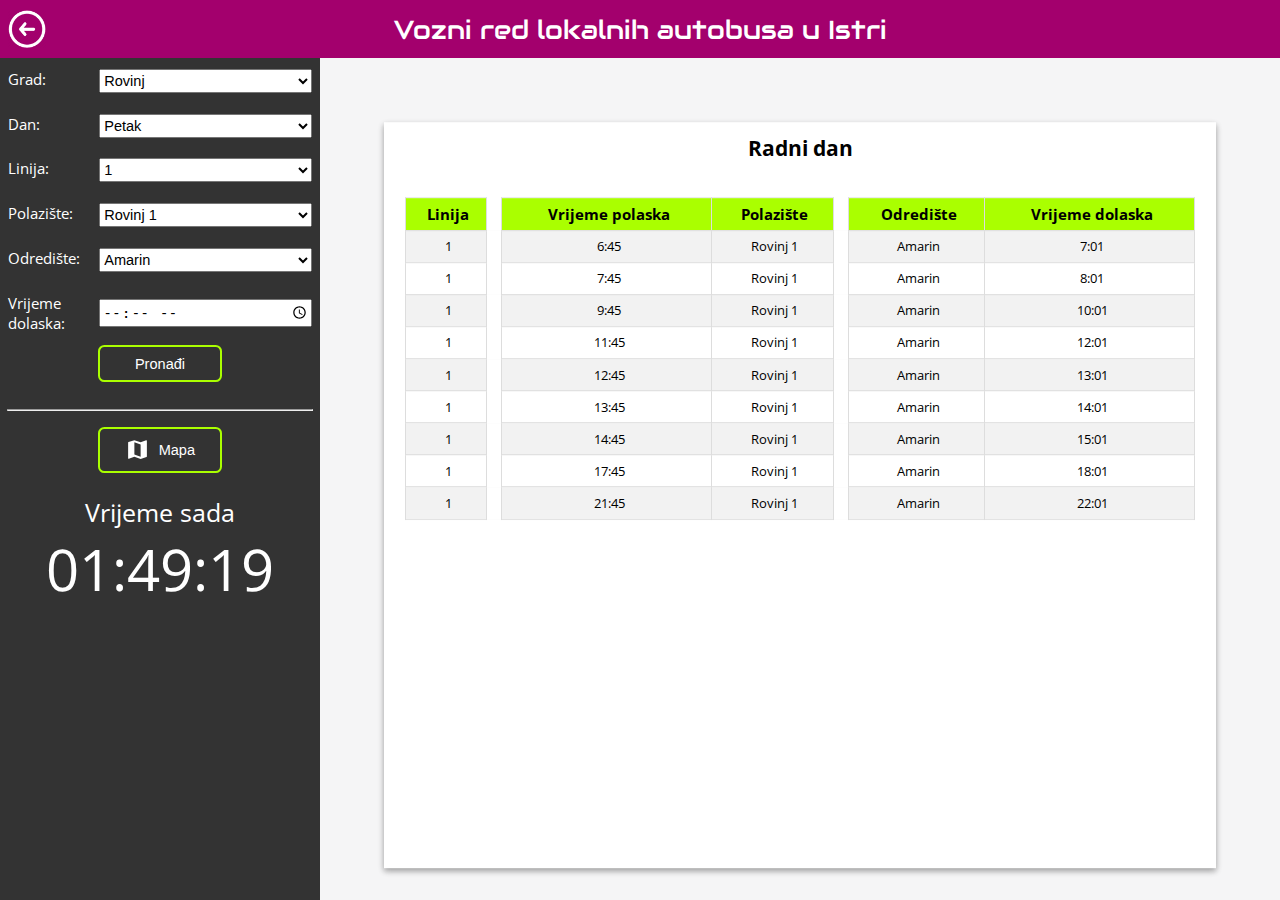
<file: index.html>
<!DOCTYPE html>
<html>

<head>
    <meta http-equiv="Content-Type" content="text/html; charset=utf-8" />
    <title>Vozni red lokalnih autobusa u Istri</title>
    <meta name="Description" content="Aplikacija za prikaz voznog reda lokalnih autobusa u Istri." />
    <meta name="Keywords" content="Raspored Gimnazije Pula,raspored,suglasnost,suglasnosti,autobus" />
    <link rel="stylesheet" href="style/skolanadlanucopy.css" />
    <link rel="stylesheet" href="style/style.css" />
    <link rel="icon" href="assets/favicon.png" type="image/png" />

    <link href="https://fonts.googleapis.com/css?family=Open+Sans&display=swap" rel="stylesheet" />
    <link href="https://fonts.googleapis.com/css?family=Audiowide&display=swap&subset=latin-ext" rel="stylesheet" />
    <meta name="viewport" content="width=device-width, initial-scale=1.0" />

    <meta property="og:title" content="Aplikacija Škola na dlanu - Vozni red lokalnih autobusa u Istri" />
    <meta property="og:site_name" content="Škola na dlanu" />
    <meta property="og:url" content="https://www.školanadlanu.hr" />
    <meta property="og:description"
        content="Korisna aplikacija Škola na dlanu služi profesorima i učenicima za bržu i lakšu komunikaciju unutar škole. " />
    <meta property="og:type" content="website" />
    <meta property="og:image" content="/data/logo.png" />
    <meta property="og:image:width" content="1200" />
    <meta property="og:image:height" content="900" />

    <meta http-equiv="Cache-Control" content="no-cache, no-store, must-revalidate" />
    <meta http-equiv="Pragma" content="no-cache" />
    <meta http-equiv="Expires" content="0" />
</head>

<body onload="/* dayInput(), filterLine(), filter() */">
    <div id="box">
        <div id="naslov">
            <img id="povratak" src="assets/back.png" />
            <span>Vozni red lokalnih autobusa u Istri</span>
        </div>
        <div id="srednji">
            <div id="forma">
                <form id="prvaForma">
                    <span class="naziv">Grad:</span>
                    <select id="unosGrada">
                        <!--
                        <option>Rovinj</option>
                        <option>Pula</option>
                        <option>Poreč</option>
                        <option>Labin</option>
                        -->
                    </select>

                    <span class="naziv">Dan:</span>
                    <select id="unosDana">
                        <option>Ponedjeljak</option>
                        <option>Utorak</option>
                        <option>Srijeda</option>
                        <option>Četvrtak</option>
                        <option>Petak</option>
                        <option>Subota</option>
                        <option>Nedjelja</option>
                    </select>

                    <span class="naziv">Linija:</span>
                    <select id="unosLinije" oninput="//filter()"></select>

                    <span class="naziv">Polazište:</span>
                    <select id="unosPolazista" data-ime="profesor"></select>

                    <span class="naziv">Odredište:</span>
                    <select id="unosOdredista" data-ime="razred"></select>

                    <span class="naziv">Vrijeme dolaska:</span>
                    <input class="unosInput" id="unosVrijeme" data-ime="smjena" type="time">
                </form>

                <div>
                    <button class="gumb" type="button" id="pronadi">Pronađi</button>

                    <!---<button class="gumb" id="localTime" type="button">Local time</button>-->
                </div>
                <hr style="width: 95%">
                <div id="vrijeme">
                    <button id="map-switch" class="switch-inactive">
                        <img id="map-icon" src="assets/map-white.svg" />
                        <span>Mapa</span>
                    </button>
                    <p>Vrijeme sada</p>
                    <div id="trenutnoVrijeme"></div>
                </div>
            </div>
            <div id="nazivTabliceMob">
                <span></span>
            </div>
            <div id="podaci">
                <div id="srednjiTablica">
                    <div id="nazivTablice">
                        <span></span>
                    </div>
                    <div id="zaTablicu"></div>
                    <div id="praznaPretraga">Nema rezultata.</div>
                </div>
                <img id="zaGore" src="assets/dropdown.png" />
                <div id="map-div" class="mapdiv-inactive">
                    <iframe id="gmap" src=""></iframe>
                    <button id="map-exit" >
                        <img src="assets/back-white.svg" id="back-svg" />
                    </button>
                </div>
            </div>
        </div>
    </div>

    <div id="container-loader">
        <p id="search-text">Tražim...</p>
        <div class="loader"></div>
    </div>
    <script src="database/data.js?v=3.97"></script>
    <script src="scripts/vrijeme.js"></script>
    <script src="scripts/fetch.js"></script>
    <script src="scripts/tablecreator.js"></script>
    <script src="scripts/markerplacer.js"></script>
    <script src="scripts/button.js"></script>
    <script>
        function PozivVrijeme() {

            d = new Date().toLocaleTimeString("hr-HR");
            d1 = new Date();
            h = parseInt(d.split(":")[0]);
            m = parseInt(d.split(":")[1]);
            s = h * 3600 + m * 60;
            //document.getElementById("trenutniSat").innerText = d;
            document.getElementById("trenutnoVrijeme").innerText = d;

        }
        PozivVrijeme();
        setInterval(PozivVrijeme, 1000);
    </script>
</body>

</html>
</file>
<file: style/skolanadlanucopy.css>
html,
body {
  height: 100%;
  width: 100%;
  padding: 0;
  margin: 0;
  font-size: 0.65vw;
  font-family: "Open Sans", sans-serif;
  user-select: none;
}

/* Spinner početak */
#container-loader {
  position: absolute;
  width: 100%;
  height: 100%;
  left: 0;
  top: 0;
  overflow: hidden;
  background-color: #ffffffbb;
  display: none;
}

#search-text {
  color: black;
  font-size: 2rem;
  position: absolute;
  left: 50%;
  top: 57%;
  font-weight: 600;
  transform: translate(-50%, -50%);
}

.loader {
  top: 50%;
  left: 50%;
}

.loader,
.loader:before,
.loader:after {
  background: #a3006d;
  -webkit-animation: load1 1s infinite ease-in-out;
  animation: load1 1s infinite ease-in-out;
  width: 1em;
  height: 4em;
}

.loader {
  color: #a3006d;
  text-indent: -9999em;
  /* margin: 88px auto; */
  position: relative;
  font-size: 1.5rem;
  -webkit-transform: translateZ(0);
  -ms-transform: translateZ(0);
  transform: translateZ(0) translate(-50%, -50%);
  -webkit-animation-delay: -0.16s;
  animation-delay: -0.16s;
}

.loader:before,
.loader:after {
  position: absolute;
  top: 0;
  content: "";
}

.loader:before {
  left: -1.5em;
  -webkit-animation-delay: -0.32s;
  animation-delay: -0.32s;
}

.loader:after {
  left: 1.5em;
}

@-webkit-keyframes load1 {
  0%,
  80%,
  100% {
    box-shadow: 0 0;
    height: 4em;
  }

  40% {
    box-shadow: 0 -2em;
    height: 5em;
  }
}

@keyframes load1 {
  0%,
  80%,
  100% {
    box-shadow: 0 0;
    height: 4em;
  }

  40% {
    box-shadow: 0 -2em;
    height: 5em;
  }
}

/* Spinner Kraj */

/*za prikaz cijele stranice*/
#box {
  height: 100%;
  width: 100%;
  display: flex;
  flex-direction: column;
  justify-content: flex-start;
}

hr {
  width: 90%;
  background-color: white;
}

/**/

#povratak {
  position: absolute;
  left: 1rem;
  height: 4.5rem;
  cursor: pointer;
}

/*za prikaz naslova*/
#naslov {
  height: 7.5rem;
  width: 100%;
  background-color: #a3006d;
  display: flex;
  justify-content: center;
  align-items: center;
}

#naslov span {
  width: max-content;
  font-size: 3.1rem;
  color: white;
  font-family: "Audiowide", cursive;
}

/**/

/*za prikaz svega osim naslova*/
#srednji {
  width: 100%;
  height: 100%;
  display: flex;
  flex-direction: row;
  align-items: center;
}

/**/

/*za prikaz forme (lijevi dio stranice)*/
#forma {
  height: 100%;
  width: 25%;
  background-color: #000000cc;
  display: flex;
  flex-direction: column;
  justify-content: flex-start;
  align-items: center;
}

/*nazivi za unos*/
.naziv {
  color: white;
  font-size: 1.75rem;
  font-family: "Open Sans";
  list-style-type: square;
}

select[data-ime], #unosGrada, #unosDana, #unosLinije, #unosVrijeme {
  font-size: 1.75rem;
  align-self: center;
  height: 1.65em;
}

/**/

/*za unos*/
.unos {
  padding: 0;
  font-size: 1.75rem;
  outline: none;
  color: black;
  background-color: #f5f5f6;
  border-style: none;
  font-family: "Open Sans";
}

/**/

::placeholder {
  color: gray;
  font-family: "Open Sans";
  font-size: 1.4rem;
  font-style: italic;
}

/*oblikovanje gumba*/
.gumb {
  background-color: transparent;
  border: none;
  cursor: pointer;
  color: #ffffff;
  font-size: 1.75rem;
  padding-left: 2rem;
  padding-right: 2rem;
  padding-top: 1rem;
  padding-bottom: 1rem;
  outline: none;
  width: 15rem;
  position: relative;
  border: 2px solid hsl(80, 100%, 50%);
  border-radius: 0.76rem;
  /* top: 4.5rem; */
  color: white;
  margin-top: 1.5rem;
  margin-bottom: 2.7rem;
}

.gumb:nth-of-type(2) {
  margin-bottom: 1rem;
}

/**/

.gumb:hover {
  background-color: hsl(80, 100%, 50%);
  color: black;
}

/**/

/*za prikaz forme za pretraživanje*/
#prvaForma {
  position: relative;
  /* top: 3.25rem; */
  margin-top: 1.25rem;
  width: 95%;
  display: grid;
  grid-template-columns: 30% 70%;
  grid-auto-rows: auto;
  grid-row-gap: 2.5rem;
}

/**/

#podaci {
  width: 75%;
  height: 100%;
  background-color: #f5f5f6;
}

/*za prikaz tablice i dana*/
#srednjiTablica {
  height: 81%;
  /* height: 65rem; */
  /* max-height: 62.5vh; */
  padding-top: 1rem;
  padding-bottom: 1rem;
  width: 100rem;
  position: absolute;
  top: 55%;
  left: 62.5%;
  transform: translate(-50%, -50%);
  overflow: hidden;
  background-color: white;
  display: flex;
  flex-direction: column;
  align-items: center;
  box-shadow: 0 3px 6px rgba(0, 0, 0, 0.16), 0 3px 6px rgba(0, 0, 0, 0.23);
}

/**/

/*za prikaz dana*/
#nazivTablice {
  height: 7.5%;
  width: 100%;
  text-align: center;
  font-size: 2.5rem;
  background-color: transparent;
  font-weight: bold;
  margin-top: 0.5rem;
  margin-bottom: 1rem;
}

/**/

/*za prikaz dana na mobitelu*/
#nazivTabliceMob {
  height: 6%;
  width: 100%;
  text-align: center;
  font-size: 2.5rem;
  background-color: #f5f5f6;
  font-weight: bold;
  padding-top: 1rem;
  display: none;
}

/**/

/*za prikaz tablice*/
#zaTablicu {
  max-height: 90%;
  width: 95%;
  overflow-y: scroll;
}

/**/

/*tablice*/
.tablica {
  width: 100%;
  border-collapse: collapse;
  background-color: white;
  font-size: 1.6rem;
  text-align: center;
}

.slobodnaUcionica {
  background-color: #aaff00;
}

.tablica td,
.tablica th {
  border: 1px solid #ddd;
  height: 3.5rem;
  text-indent: 5px;
}

.tablica th {
  font-size: 1.75rem;
  position: sticky;
  background-color: hsl(80, 100%, 50%);
}

/**/

/*svaki drugi red tablice je obojan u #f2f2f2*/
.tablica tr:nth-child(2n) {
  background-color: #f2f2f2;
}

/**/

/*prelazak miša preko retka tablice*/
.tablica tr:hover {
  background-color: #a3006d !important;
  color: white !important;
}

/**/

/*za ikonu uz pomoć koje se prikazuje dnevni raspored za profesore*/
.prosiriProfesore {
  float: right;
  width: 2rem;
  height: 2rem;
  background-image: url("Ikone/Dropdown.png");
  background-repeat: no-repeat;
  background-size: cover;
}

/**/

/*za prikaz slobodnih učionica*/
#slobodneUcionice {
  margin-top: 1.3rem;
  margin-bottom: 1.3rem;
  width: 95%;
  display: flex;
  flex-direction: row;
  justify-content: space-between;
}

#satSlobodno {
  width: 15rem;
  font-size: 1.75rem;
  text-indent: 5px;
  background-color: #f5f5f6;
}

/**/

/*izgled liste slobodnih učionica*/
#listaSlobodnihUcionica {
  position: relative;
  left: -15.5rem;
  margin-top: 0.25rem;
  font-size: 1.85rem;
}

/**/

/*za prikaz trenutnog vremena i trenutnog sata*/
#vrijeme {
  position: relative;
  /* top: 3.5rem; */
  color: white;
  width: 90%;
  text-align: center;
}
#vrijeme p {
  font-size: 3em; 
  margin-bottom: 0;
  margin-top: 0;
}
#trenutnoVrijeme,
#trenutniSat,
#preostaloVrijeme {
  width: 100%;
}

#trenutnoVrijeme {
  font-size: 7em;
}

#trenutniSat,
#preostaloVrijeme {
  font-size: 2rem;
}

/**/

/*za padajući izbornik za prikaz profesora, predmeta..*/
.izbornik {
  position: absolute;
  background-color: white;
  width: 70%;
  display: none;
  max-height: 25rem;
  overflow-y: scroll;
  padding: 0;
  z-index: 1;
}

.izbornik span:hover {
  background-color: hsl(80, 100%, 50%);
}

.izbornik span {
  text-indent: 5px;
  padding: 0;
  font-size: 1.75rem;
  border-top: solid 1px black;
}

/**/

.unos input {
  font-size: 1.75rem;
  padding: 0;
  width: calc(100% - 1.75rem);
  width: -webkit-calc(100% - 1.75rem);
  border-style: none;
  text-indent: 5px;
  background-color: #f5f5f6;
  outline: none;
}

/*ikona za brisanje unosa*/
.ikonaX {
  width: 1.75rem;
  height: 1.75rem;
  position: relative;
  top: 50%;
  right: 1%;
  transform: translateY(-50%);
  float: right;
}

/**/
#praznaPretraga {
  display: none;
  position: absolute;
  top: 20%;
  width: 100%;
  font-size: 2.5rem;
  text-align: center;
}

/*ikona za scrollanje na vrh kod mobitela*/
#zaGore {
  display: none;
}

/**/

/*prilagodba za mobitele*/
@media screen and (orientation: portrait) {

  html,
  body {
    font-size: 2.65vw;
  }

  #box {
    display: block;
  }

  #povratak,
  a {
    display: none;
  }

  #naslov {
    height: 10vh;
  }
  #naslov span {
    font-size: 3rem;
    text-align: center;
  }
  #podaci {
    overflow-x: hidden;
    overflow-y: hidden;
    height: auto;
    width: 100%;
    /*
        height: calc(100vh - 5vh - 1rem);
        height: -moz-calc(100vh - 5vh - 1rem);
        height: -webkit-calc(100vh - 5vh - 1rem);
        */
    min-height: fit-content;
    min-height: -moz-fit-content;
    min-height: -webkit-fit-content;
  }

  #srednji {
    flex-direction: column;
    overflow-x: hidden;
    height: fit-content;
    height: -moz-fit-content;
    height: -webkit-fit-content;
  }

  #zaTablicu {
    overflow-y: hidden;
  }

  #nazivTabliceMob {
    display: block;
    height: 5vh;
  }

  #nazivTablice {
    display: none;
  }

  #vrijeme {
    min-height: fit-content;
    min-height: -moz-fit-content;
    min-height: -webkit-fit-content;
  }

  #preostaloVrijeme {
    margin-bottom: 1rem;
  }

  #forma {
    width: 100%;
    min-height: 90vh;
  }

  #srednjiTablica {
    width: 97%;
    height: fit-content;
    height: -moz-fit-content;
    height: -webkit-fit-content;
    min-height: 12.5rem;
    max-height: none;
    position: relative;
    top: 1rem;
    left: 50%;
    transform: translate(-50%, 0);
    padding-bottom: 2.5rem;
    padding-top: 2.5rem;
    overflow-y: hidden;
    overflow-x: hidden;
  }

  #satSlobodno {
    height: 3.25rem;
  }

  .naziv {
    font-size: 2.25rem;
  }

  .tablica {
    font-size: 1.4rem;
  }

  #vrijeme {
    position: initial;
  }

  .tablica th {
    font-size: 1.525rem;
    position: sticky;
    background-color: hsl(80, 100%, 50%);
  }

  .tablica td,
  .tablica th {
    text-indent: 0;
  }

  .tablica tr:hover {
    background-color: initial;
    color: black;
  }

  .unos input {
    font-size: 1.75rem;
    height: 3.25rem;
  }

  .izbornik span {
    font-size: 1.575rem;
    background-color: rgb(232, 232, 232);
    min-height: 3.25rem;
    display: flex;
    align-items: center;
    justify-content: flex-start;
  }

  .izbornik span:hover {
    background-color: initial;
  }

  .gumb:hover {
    background-color: initial;
    color: #ffffff;
  }

  .izbornik {
    max-height: 23.5rem;
  }

  #praznaPretraga {
    top: 52.5%;
  }

  #zaGore {
    display: block;
    width: 6rem;
    height: 6rem;
    position: relative;
    left: 50%;
    transform: translateX(-50%);
  }
}
</file>
<file: style/style.css>
.switch-inactive {
  background-color: transparent;
  border: none;
  cursor: pointer;
  color: #ffffff;
  font-size: 1.75rem;
  padding-left: 2rem;
  padding-right: 2rem;
  padding-top: 1rem;
  padding-bottom: 1rem;
  outline: none;
  width: 19rem;
  height: 19rem;
  position: relative;
  border: 2px solid hsl(80, 100%, 50%);
  border-radius: 0.76rem;
  /* top: 4.5rem; */
  color: white;
  margin-top: 1.5rem;
  margin-bottom: 2.7rem;
  display: inline-flex;
  flex-direction: row;
  align-items: center;
  justify-content: space-evenly;
}
#map-icon {
  height: 10rem;
}

.switch-inactive {
  background-color: transparent;
  border: none;
  cursor: pointer;
  color: #ffffff;
  font-size: 1.75rem;
  padding-left: 2rem;
  padding-right: 2rem;
  padding-top: 1rem;
  padding-bottom: 1rem;
  outline: none;
  width: 15rem;
  height: auto;
  position: relative;
  border: 2px solid hsl(80, 100%, 50%);
  border-radius: 0.76rem;
  /* top: 4.5rem; */
  color: white;
  /* margin-top: 1.5rem; */
  /* margin-bottom: 2.7rem; */
  margin-top: 1.5rem;
  margin-bottom: 2.7rem;
  display: inline-flex;
  flex-direction: row;
  align-items: center;
  justify-content: space-evenly;
}
#map-icon {
  height: 3rem;
  position: relative;
  /* transform: translateY(10%); */
}
.switch-inactive:hover {
  background-color: hsl(80, 100%, 50%);
  color: black;
}

.switch-inactive:click {
  background-color: hsl(50, 100%, 50%);
  color: black;
}
/*
.switch-active {
  background-color: transparent;
  border: none;
  cursor: pointer;
  color: #ffffff;
  font-size: 1.75rem;
  padding-left: 2rem;
  padding-right: 2rem;
  padding-top: 1rem;
  padding-bottom: 1rem;
  outline: none;
  width: 19rem;
  height: 19rem;
  position: relative;
  border: 2px solid hsl(80, 100%, 50%);
  border-radius: 0.76rem;
  /* top: 4.5rem; */
  /*
  color: white;
  margin-top: 1.5rem;
  margin-bottom: 2.7rem;
}
*/
.switch-active {
  background-color: #a3006d;
  border: none;
  cursor: pointer;
  color: #ffffff;
  font-size: 1.75rem;
  padding-left: 2rem;
  padding-right: 2rem;
  padding-top: 1rem;
  padding-bottom: 1rem;
  outline: none;
  width: 15rem;
  height: auto;
  position: relative;
  border: 2px solid #a3006d;
  border-radius: 0.76rem;
  /* top: 4.5rem; */
  color: white;
  /* margin-top: 1.5rem; */
  /* margin-bottom: 2.7rem; */
  margin-top: 1.5rem;
  margin-bottom: 2.7rem;
  display: inline-flex;
  flex-direction: row;
  align-items: center;
  justify-content: space-evenly;
}
.switch-active::after {
  content: "-prikaz";
  white-space: pre;
}
.switch-active:hover {
  background-color: hsl(80, 100%, 50%);
  color: black;
}

.switch-active:click {
  background-color: hsl(50, 100%, 50%);
  color: black;
}



@media screen and (orientation: landscape){
  #gmap{
    position: relative;
    height: 82%;
    width: 84%;
    z-index: 100;
    left: 8%;
    top: 13%;
    border: none;
    outline: none;
  }

  #map-exit{
    display: none;
  }

  .mapdiv-inactive{
    display: none;
  }

  .mapdiv-active{
    display: flex;
    width: 100%;
    height: 100%;
  }

  .tablica th:nth-of-type(2) {
    background-color: white;
    border: none;
    width: 1.5rem;
  }
  
  .tablica td:nth-of-type(2) {
    background-color: white;
    border: none;
    width: 1.5rem;
  }
  
  .tablica th:nth-of-type(5) {
    background-color: white;
    border: none;
    width: 1.5rem;
  }
  
  .tablica td:nth-of-type(5) {
    background-color: white;
    border: none;
    width: 1.5rem;
  }
}


@media screen and (orientation: portrait) {
  html {
    font-size: 0.58rem;
  }

  #gmap {
    position: relative;
    position: fixed;
    height: 100%;
    width: 100%;
    z-index: 100;
    left: 0%;
    top: 0%;
    border: none;
    outline: none;
  }

  #map-exit{
    padding: 0;
    position: fixed;
    background: none;
    border: none;
    height: 5vh;
    width: 5vh;
    color: red;
    bottom: 50%;
    left: 6px;
    z-index: 10000;
    border-radius: 56000px;
    background-color: rgba(128, 128, 128, 0.541);
    outline: none;
    cursor: pointer;
  }

  #back-svg{
    height: 4vh;
    padding: none;
  }

  .mapdiv-inactive{
    display: none;
  }
  
  .mapdiv-active{
    position: fixed;
    width: 100%;
    height: 100%;
  }

  .tablica th:nth-of-type(2) {
    display: none;
  }
  
  .tablica td:nth-of-type(2) {
    display: none;
  }
  
  .tablica th:nth-of-type(5) {
    display: none;
  }
  
  .tablica td:nth-of-type(5) {
    display: none;
  }
}
</file>
